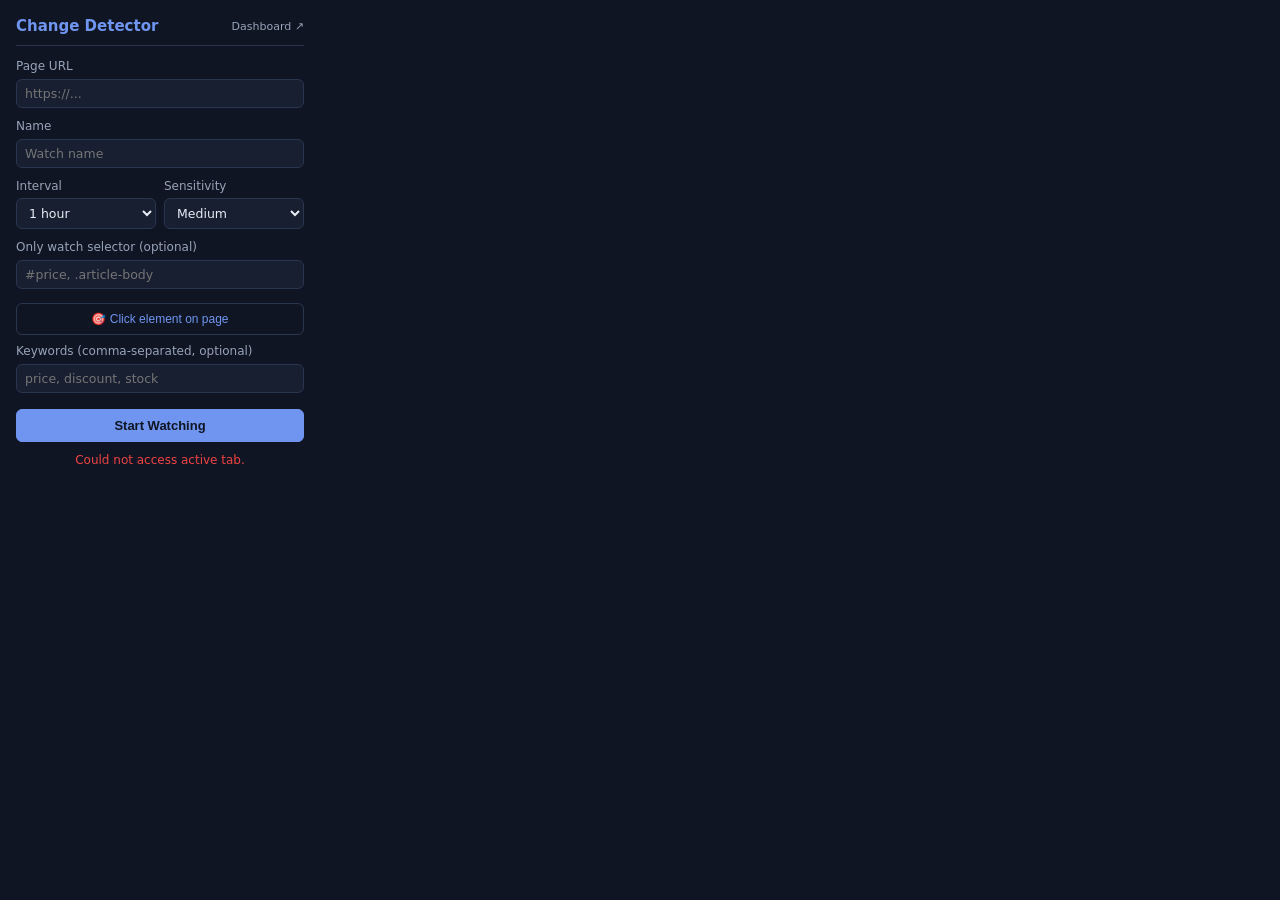
<file: extension/popup.html>
<!doctype html>
<html>
<head>
  <meta charset="utf-8">
  <title>Change Detector</title>
  <style>
    :root {
      --bg: #0f1522;
      --card: #171f31;
      --ink: #e8ecf5;
      --muted: #98a3b8;
      --line: #2a3550;
      --signal: #6f95f0;
      --signal-ink: #0f1522;
      --success: #10b981;
      --danger: #ef4444;
      --sans: system-ui, -apple-system, "Segoe UI", Roboto, sans-serif;
      --mono: ui-monospace, "SF Mono", Menlo, Consolas, monospace;
    }
    * { box-sizing: border-box; margin: 0; padding: 0; }
    body {
      width: 320px;
      padding: 16px;
      background: var(--bg);
      color: var(--ink);
      font: 13px/1.4 var(--sans);
    }
    header {
      display: flex;
      justify-content: space-between;
      align-items: center;
      margin-bottom: 12px;
      border-bottom: 1px solid var(--line);
      padding-bottom: 8px;
    }
    h1 { font-size: 15px; font-weight: 700; color: var(--signal); }
    .dash-link {
      font-size: 11px;
      color: var(--muted);
      text-decoration: none;
    }
    .dash-link:hover { color: var(--signal); }
    label {
      display: block;
      margin-bottom: 10px;
      font-size: 12px;
      font-weight: 500;
      color: var(--muted);
    }
    input, select, textarea {
      width: 100%;
      margin-top: 4px;
      padding: 6px 8px;
      background: var(--card);
      border: 1px solid var(--line);
      border-radius: 6px;
      color: var(--ink);
      font-size: 12.5px;
      font-family: inherit;
    }
    textarea { font-family: var(--mono); resize: vertical; }
    input:focus, select:focus, textarea:focus {
      outline: 2px solid var(--signal);
      border-color: transparent;
    }
    .row { display: grid; grid-template-columns: 1fr 1fr; gap: 8px; }
    button {
      width: 100%;
      padding: 8px;
      margin-top: 6px;
      border-radius: 6px;
      border: 1px solid var(--signal);
      background: var(--signal);
      color: var(--signal-ink);
      font-weight: 600;
      font-size: 13px;
      cursor: pointer;
      transition: opacity 0.15s;
    }
    button:hover { opacity: 0.9; }
    button.ghost {
      background: transparent;
      color: var(--signal);
      border-color: var(--line);
      margin-top: 4px;
      margin-bottom: 8px;
      font-weight: 500;
      font-size: 12px;
    }
    button.ghost:hover {
      background: var(--card);
      border-color: var(--signal);
    }
    .msg {
      margin-top: 10px;
      font-size: 12px;
      text-align: center;
      min-height: 16px;
      font-weight: 500;
    }
    .msg.success { color: var(--success); }
    .msg.error { color: var(--danger); }
  </style>
</head>
<body>
  <header>
    <h1>Change Detector</h1>
    <a href="http://localhost:8000" target="_blank" class="dash-link">Dashboard ↗</a>
  </header>

  <form id="watch-form" autocomplete="off">
    <label>
      Page URL
      <input type="text" id="url" required placeholder="https://..." readonly>
    </label>
    <label>
      Name
      <input type="text" id="name" required placeholder="Watch name" maxlength="100">
    </label>
    <div class="row">
      <label>
        Interval
        <select id="interval">
          <option value="15">15 min</option>
          <option value="30">30 min</option>
          <option value="60" selected>1 hour</option>
          <option value="360">6 hours</option>
          <option value="1440">24 hours</option>
        </select>
      </label>
      <label>
        Sensitivity
        <select id="sensitivity">
          <option value="high">High (1 char)</option>
          <option value="medium" selected>Medium</option>
          <option value="low">Low (large)</option>
        </select>
      </label>
    </div>
    <label>
      Only watch selector (optional)
      <input type="text" id="selector" placeholder="#price, .article-body">
    </label>
    <button type="button" id="pick-btn" class="ghost">🎯 Click element on page</button>
    <label>
      Keywords (comma-separated, optional)
      <input type="text" id="keywords" placeholder="price, discount, stock">
    </label>
    <button type="submit" id="submit-btn">Start Watching</button>
    <div id="status" class="msg"></div>
  </form>

  <script src="popup.js"></script>
</body>
</html>
</file>
